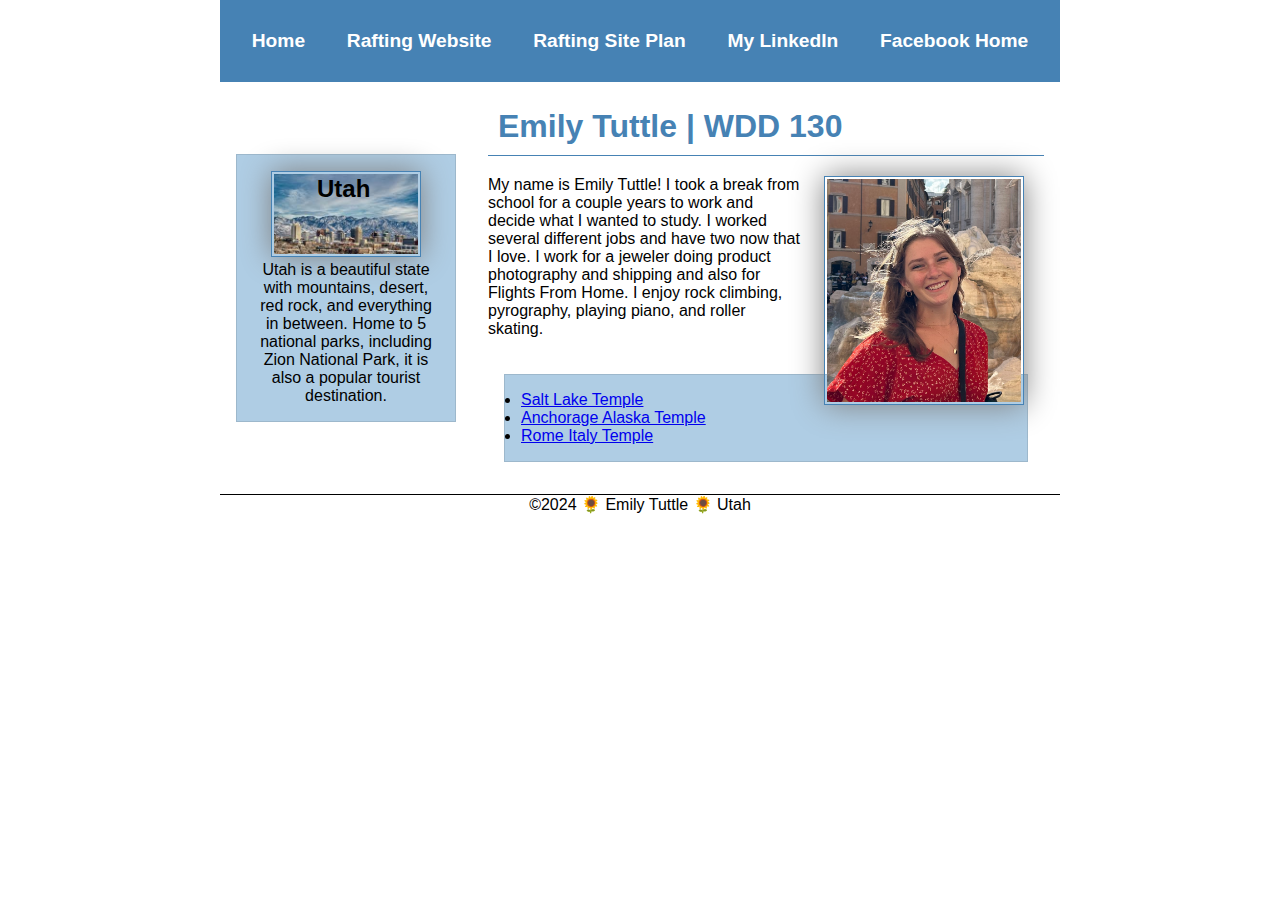
<file: index.html>
<!DOCTYPE html>
<html lang="en">
<head>
    <meta charset="UTF-8">
    <meta name="viewport" content="width=device-width, initial-scale=1.0">
    <title>Emily Tuttle | WDD 130</title>
    <meta name="description" content="Emily Tuttle, WDD 130, Profile Page">
    <meta name="author" content="Emily Tuttle">
    <link rel="stylesheet" href="styles/styles.css">
</head>
<body>
    <header>
        <nav>
            <a href="#">Home</a>
            <a href="wwr/">Rafting Website</a>
            <a href="wwr/site-plan-rafting.html">Rafting Site Plan</a>
            <a href="https://www.linkedin.com/in/emily-tuttle-7124a121a/" target="_blank">My LinkedIn</a>
            <a href="https://facebook.com" target="_blank">Facebook Home</a>
        </nav>
    </header>
    <div class="grid">
        <main>
            <h1>Emily Tuttle | WDD 130</h1>
            <img src="images/profile.jpeg" alt="Emily-Tuttle" width="200">
            <p>My name is Emily Tuttle! I took a break from school for a couple years to work and decide what I wanted to study. I worked several different jobs and have two now that I love. I work for a jeweler doing product photography and shipping and also for Flights From Home. I enjoy rock climbing, pyrography, playing piano, and roller skating.</p>
            <ul class="box">
                <li><a href="https://www.churchofjesuschrist.org/temples/details/salt-lake-temple?lang=eng" target="_blank">Salt Lake Temple</a></li>
                <li><a href="https://www.churchofjesuschrist.org/temples/details/anchorage-alaska-temple?lang=eng" target="_blank">Anchorage Alaska Temple</a></li>
                <li><a href="https://www.churchofjesuschrist.org/temples/details/rome-italy-temple?lang=eng" target="_blank">Rome Italy Temple</a></li>
                
            </ul>
        </main>
        <aside class="box">
            <h2>Utah</h2>
            <img src="images/utah.jpeg" alt="Utah" width="200">
            <p>Utah is a beautiful state with mountains, desert, red rock, and everything in between. Home to 5 national parks, including Zion National Park, it is also a popular tourist destination.</p>
        </aside>
    </div>
    <footer>
        <p>&copy;2024 🌻 Emily Tuttle 🌻 Utah</p>
    </footer>
</body>
<!-- Last modified: 29 Jan 2024 -->
</html>
</file>
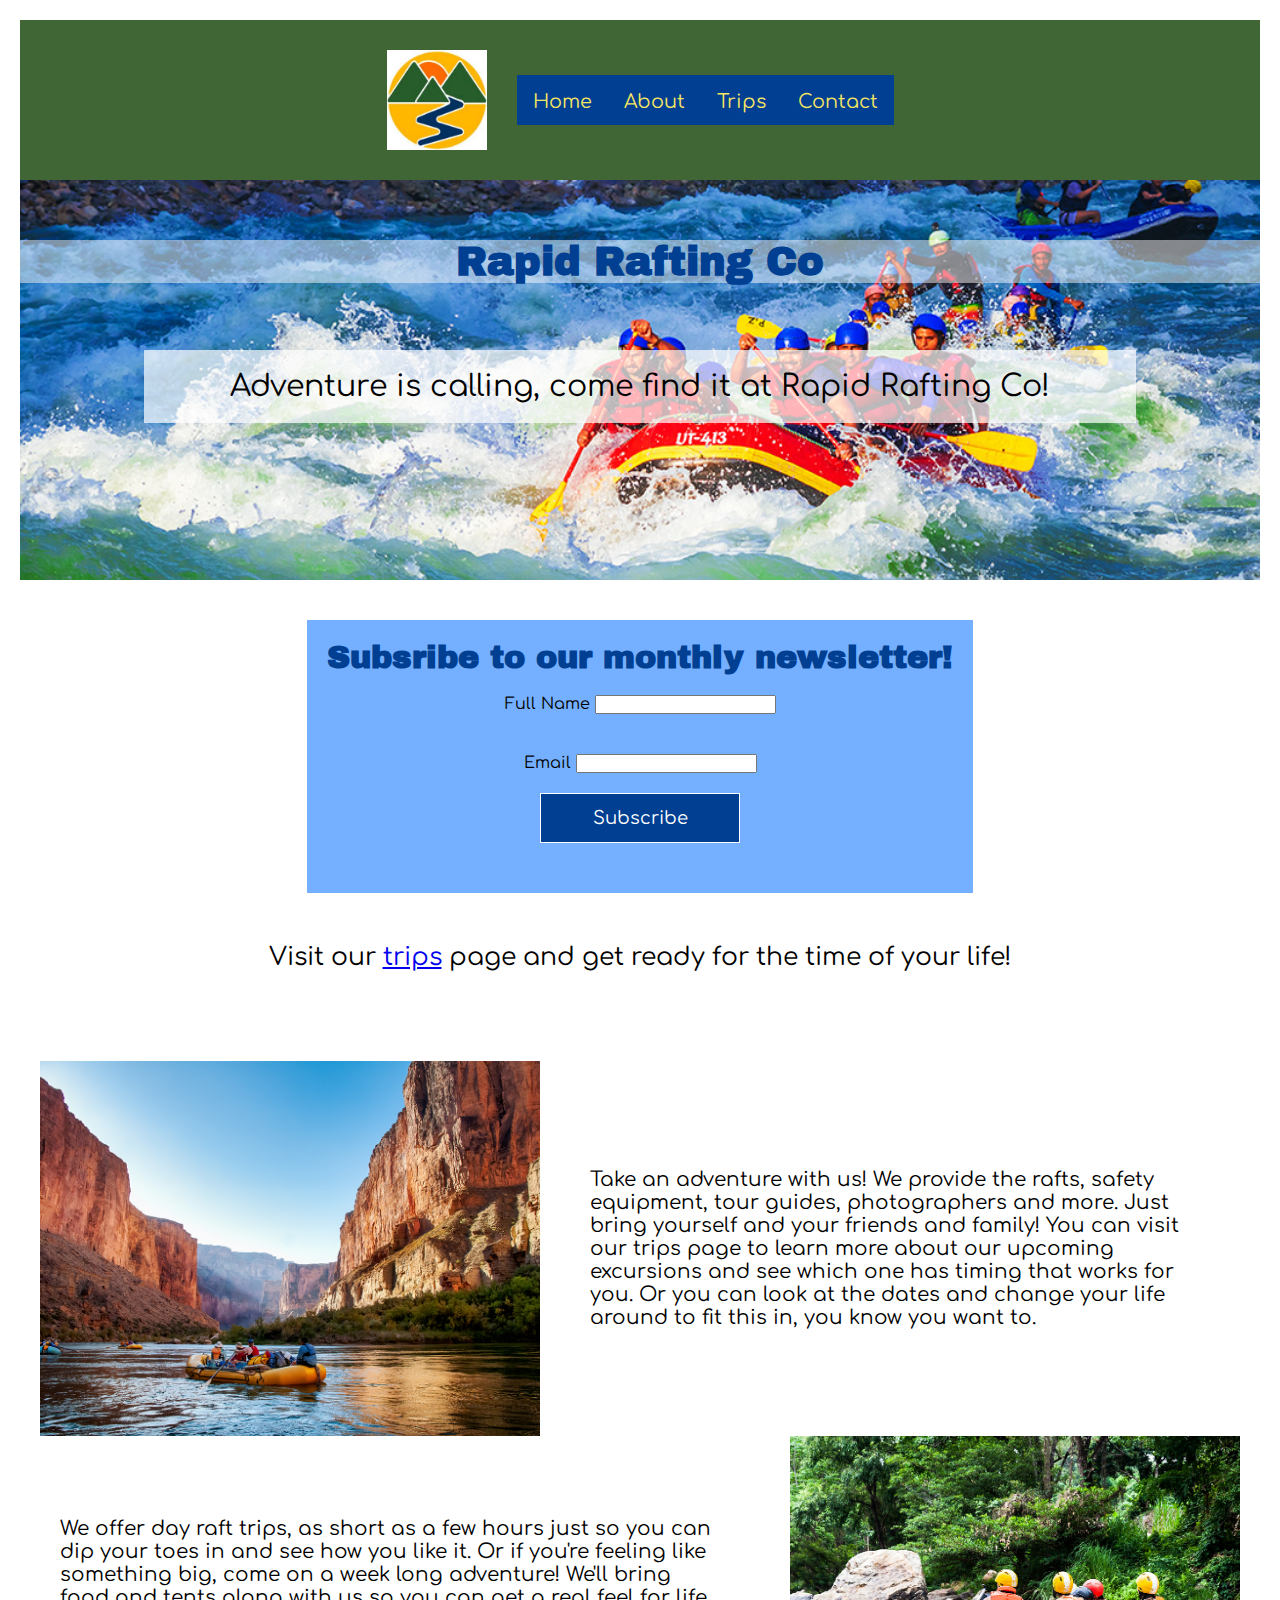
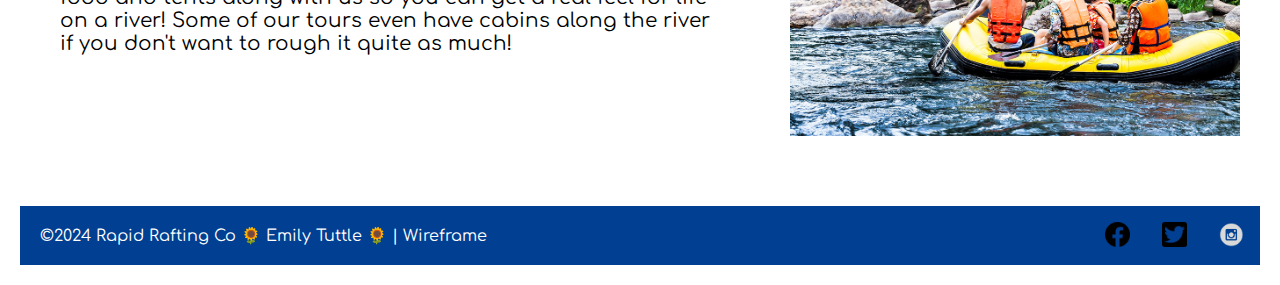
<file: wwr/index.html>
<!DOCTYPE html>
<html lang="en">
<head>
    <meta charset="utf-8">
    <meta name="viewport" content="width=device-width, initial-scale=1.0">
    <title>Rapid Rafting Co Home</title>
    <meta name="description" content="page for customers to get general information from the home page for Rapid Rafting Co">
    <meta name="author" content="Emily Tuttle">
    <link rel="stylesheet" href="styles/rafting.css">
</head>
<body>
    <header>
        <img src="images/logo.jpeg" alt="Rafting Site Logo" width="100">
        <nav>
            <a href="index.html">Home</a>
            <a href="about.html">About</a>
            <a href="trips.html">Trips</a>
            <a href="contact.html">Contact</a>
        </nav>
    </header>
    <main class="contact-page">
        <div class="hero">
            <img src="images/hero2.jpeg" alt="Rafting group" class="hero-img">
            <h1>Rapid Rafting Co</h1>
            <article class="index_hero">
                <p>Adventure is calling, come find it at Rapid Rafting Co!</p>
            </article>
        </div>

        <form class="newsletter">
            <h1>Subsribe to our monthly newsletter!</h1>
            <div class="form-item">
                <label for="fullname"> Full Name</label>
                <input type="text" id="fullname" name="fullname">
            </div>
            <div class="form-item">
                <label for="email"> Email</label>
                <input type="text" id="email" name="email">
            </div>
        
            <button type="submit">Subscribe</button>
        </form>
        <p class = call-to-action>Visit our <a href="trips.html">trips</a> page and get ready for the time of your life!</p>

        <div class="info-wrapper">
            <img src="images/home1.jpeg" alt="Rafting Trip" class="info info-1 infopic">
            <p class="info info-2"> Take an adventure with us! We provide the rafts, safety equipment, tour guides, photographers and more. Just bring yourself and your friends and family! You can visit our trips page to learn more about our upcoming excursions and see which one has timing that works for you. Or you can look at the dates and change your life around to fit this in, you know you want to.</p>
            <p class="info info-3">We offer day raft trips, as short as a few hours just so you can dip your toes in and see how you like it. Or if you're feeling like something big, come on a week long adventure! We'll bring food and tents along with us so you can get a real feel for life on a river! Some of our tours even have cabins along the river if you don't want to rough it quite as much!</p>
            <img src="images/home2.jpeg" alt="Rafting Trip" class="info info-4 infopic">
            
        </div>
    </main>
    <footer>
        <p>©2024 Rapid Rafting Co 🌻 Emily Tuttle 🌻 | <a href="images/wireframes/home_wireframe.png" target="_blank">Wireframe</a></p>
        <nav class="sociallinks">
            <a href="https://facebook.com">
                <img src="images/facebook.png" alt="Facebook" width="25">
            </a>
            <a href="https://twitter.com">
                <img src="images/twitter.png" alt="Twitter" width="25">
            </a>
            <a href="https://instagram.com">
                <img src="images/instagram.png" alt="Instagram" width="25">
            </a>
        </nav>
    </footer>
    
</body>
</html>
</file>
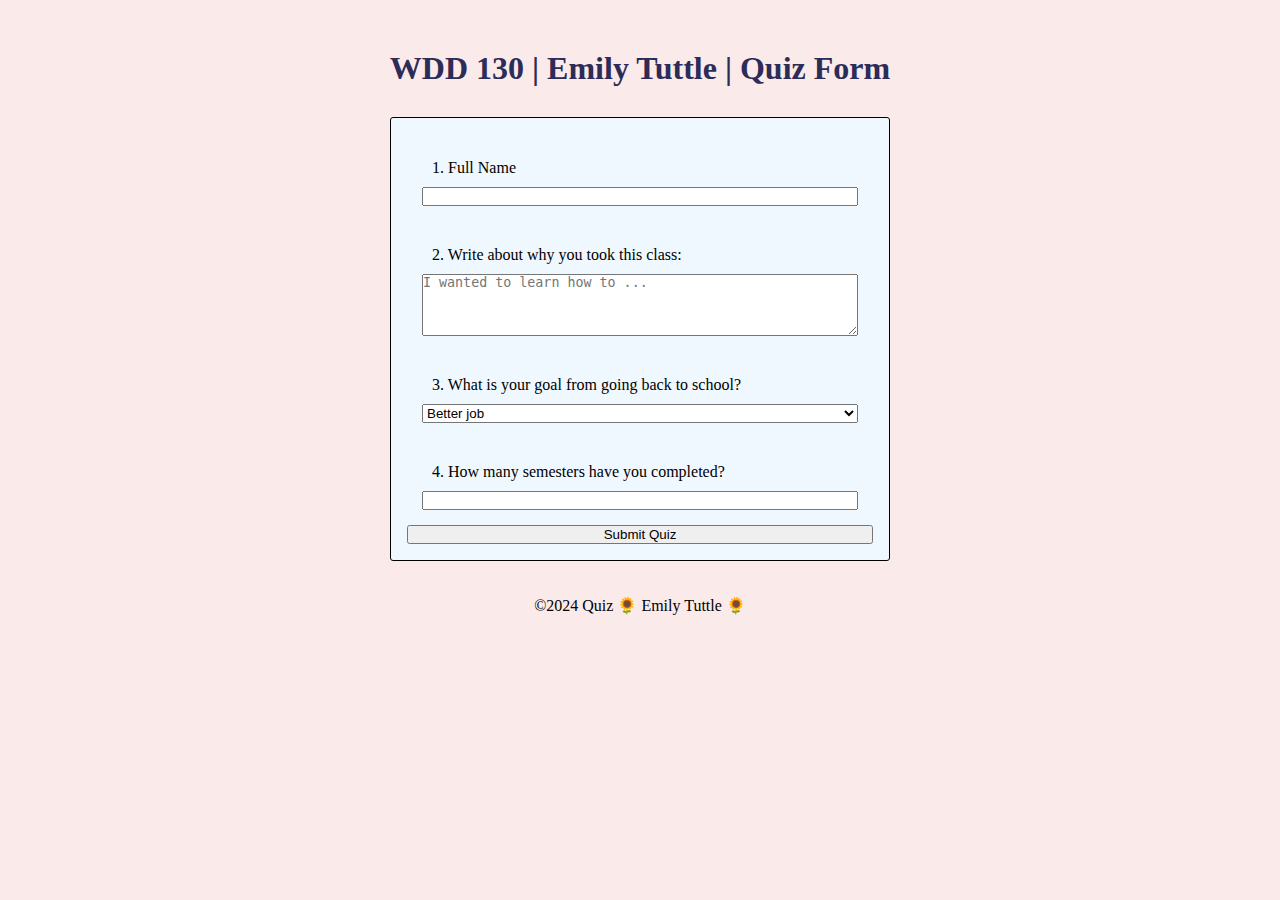
<file: quiz.html>
<!DOCTYPE html>
<html lang="en">
<head>
    <meta charset="UTF-8">
    <meta name="viewport" content="width=device-width, initial-scale=1.0">
    <title>WDD 130 | Emily Tuttle | Quiz Form</title>
    <meta name="description" content="Quiz page">
    <meta name="author" content="Emily Tuttle">
    <link rel="stylesheet" href="styles/quiz.css">
</head>
<body>
    <header>
        <h1>WDD 130 | Emily Tuttle | Quiz Form</h1>
    </header>
    
        <form>
            <div class="form-item">
                <label for="q1">1. Full Name</label>
                <input type="text" id="q1" name="q1">
            </div>
            <div class="form-item">
                <label for="q2">2. Write about why you took this class:</label>
                <textarea id="q2" name="q2" rows="4" placeholder="I wanted to learn how to ..."></textarea>
            </div>
            <div class="form-item">
                <label for="q3">3. What is your goal from going back to school?</label>
                <select id="q3" name="q3">
                    <option value="job">Better job</option>
                    <option value="finish">Finish what I started</option>
                    <option value="accomplish">Feel accomplished</option>
                    <option value="learn">Learn more</option>
                    <option value="other">Other</option>
                </select>
            </div>
            <div class="form-item">
                <label for="q4">4. How many semesters have you completed?</label>
                <input type="number" id="q4" name="q4">
            </div>
            <button type="submit">Submit Quiz</button>
        </form>

    
    <footer>
        <p>©2024 Quiz 🌻 Emily Tuttle 🌻 </p>
    </footer>
    
</body>
</html>
</file>
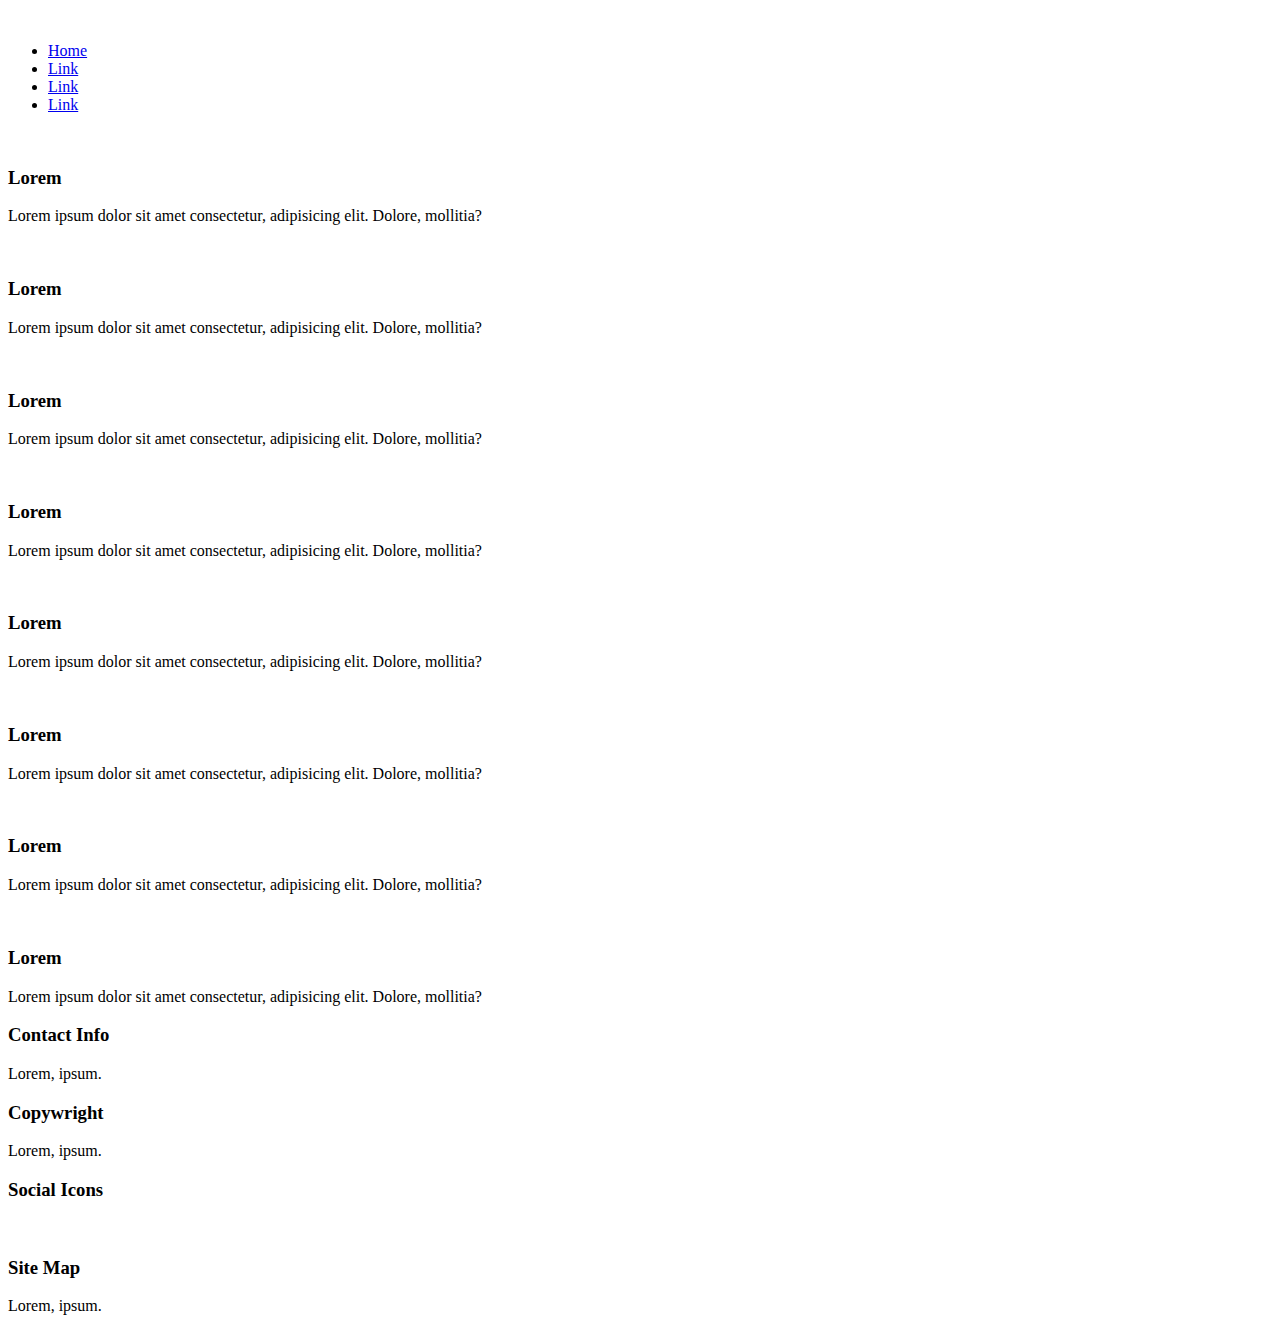
<file: week02/wireframe.html>
<!DOCTYPE html>
<html lang="en">
<head>
    <meta charset="UTF-8">
    <meta name="viewport" content="width=device-width, initial-scale=1.0">
    <title>Document</title>
</head>
<body>
    <header>
        <img>
        <nav>
            <ul>
                <li><a href="#">Home</a></li>
                <li><a href="#">Link</a></li>
                <li><a href="#">Link</a></li>
                <li><a href="#">Link</a></li>
            </ul>
        </nav>
    </header>
    <main>
        <section></section>
        <section>
            <div>
                <img>
                <h3>Lorem</h3>
                <p>Lorem ipsum dolor sit amet consectetur, adipisicing elit. Dolore, mollitia?</p>
            </div>
            <div>
                <img>
                <h3>Lorem</h3>
                <p>Lorem ipsum dolor sit amet consectetur, adipisicing elit. Dolore, mollitia?</p>
            </div>
            <div>
                <img>
                <h3>Lorem</h3>
                <p>Lorem ipsum dolor sit amet consectetur, adipisicing elit. Dolore, mollitia?</p>
            </div>
            <div>
                <img>
                <h3>Lorem</h3>
                <p>Lorem ipsum dolor sit amet consectetur, adipisicing elit. Dolore, mollitia?</p>
            </div>
            <div>
                <img>
                <h3>Lorem</h3>
                <p>Lorem ipsum dolor sit amet consectetur, adipisicing elit. Dolore, mollitia?</p>
            </div>
            <div>
                <img>
                <h3>Lorem</h3>
                <p>Lorem ipsum dolor sit amet consectetur, adipisicing elit. Dolore, mollitia?</p>
            </div>
            <div>
                <img>
                <h3>Lorem</h3>
                <p>Lorem ipsum dolor sit amet consectetur, adipisicing elit. Dolore, mollitia?</p>
            </div>
            <div>
                <img>
                <h3>Lorem</h3>
                <p>Lorem ipsum dolor sit amet consectetur, adipisicing elit. Dolore, mollitia?</p>
            </div>
        </section>
    </main>
    <footer>
        <div>
            <h3>Contact Info</h3>
            <p>Lorem, ipsum.</p>
        </div>
        <div>
            <h3>Copywright</h3>
            <p>Lorem, ipsum.</p>
        </div>
        <div>
            <h3>Social Icons</h3>
            <img>
            <img>
            <img>
        </div>
        <div>
            <h3>Site Map</h3>
            <p>Lorem, ipsum.</p>
        </div>
    </footer>
    
</body>
</html>
</file>
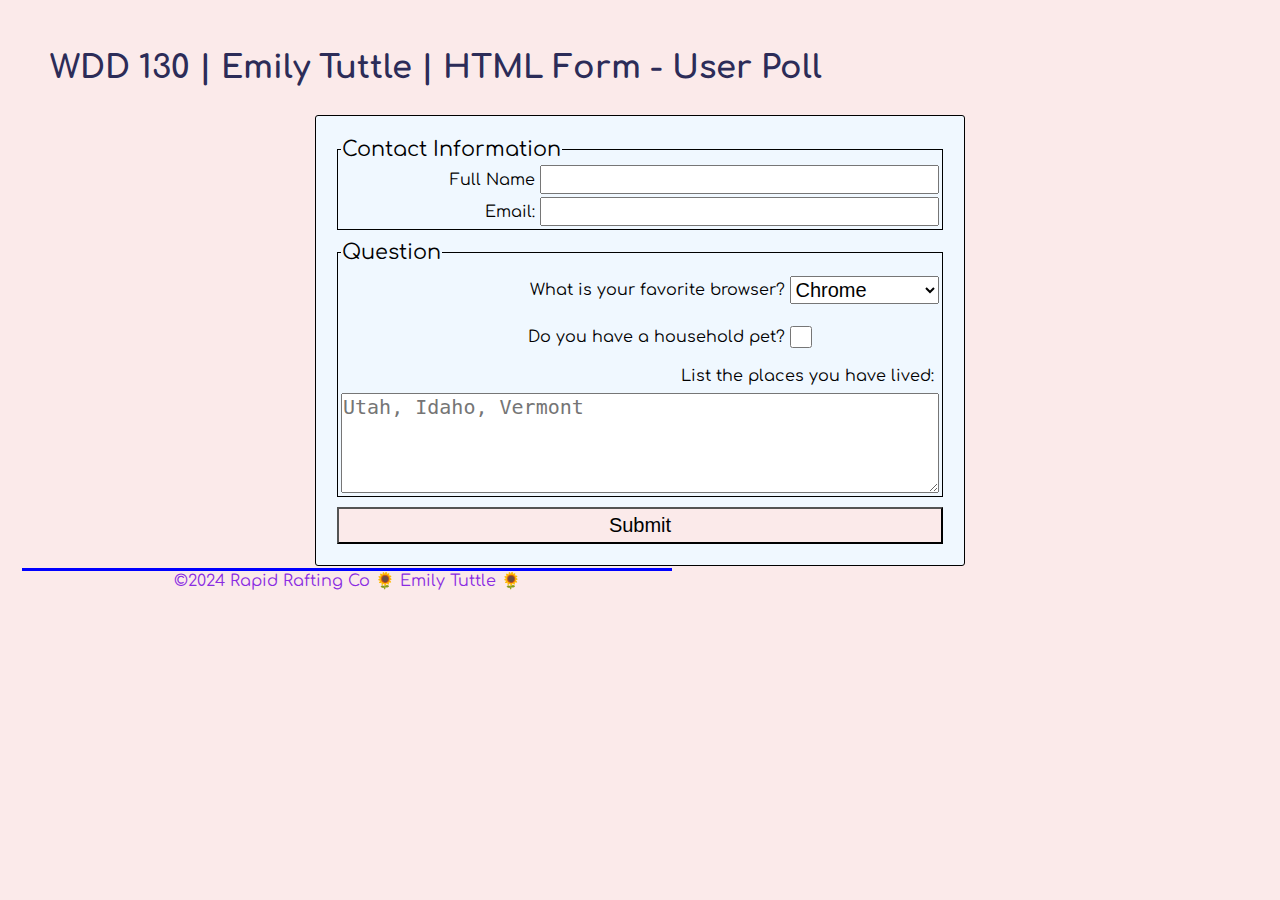
<file: week05/poll-form.html>
<!DOCTYPE html>
<html lang="en">
<head>
    <meta charset="UTF-8">
    <meta name="viewport" content="width=device-width, initial-scale=1.0">
    <title>WDD 130 | Emily Tuttle | HTML Form - User Poll</title>
    <meta name="description" content="The poll page">
    <meta name="author" content="Emily Tuttle">
    <link rel="stylesheet" href="styles/poll-form.css">
</head>
<body>
    <header>
        <h1>WDD 130 | Emily Tuttle | HTML Form - User Poll</h1>
    </header>
    <main>
        <form>
            <fieldset>
                <legend>Contact Information</legend>
                <div class="form-item column2">
                    <label for="fullname">Full Name</label>
                    <input type="text" id="fullname" name="fullname">
                </div>
                <div class="form-item column2">
                    <label for="email">Email:</label>
                    <input type="email" id="useremail" name="useremail">
                </div>
                
                
            </fieldset>
            <fieldset>
                <legend>Question</legend>
                <div class="form-item column1">
                    <label for="browser">What is your favorite browser?</label>
                    <select id="browser" name="browser">
                        <option value="chrome">Chrome</option>
                        <option value="firefox">Firefox</option>
                        <option value="safari">Safari</option>
                        <option value="edge">Edge</option>
                        <option value="brave">Brave</option>
                        <option value="other">Other</option>
                    </select>
                </div>
                <div class="form-item column1">
                    <label for="pet">Do you have a household pet?</label>
                    <input type="checkbox" id="pet" name="pet">
                </div>
                
                
                <label for="feedback">List the places you have lived:</label>
                <textarea id="feedback" name="feedback" rows="4" placeholder="Utah, Idaho, Vermont"></textarea>

                
            </fieldset>
            <button type="submit">Submit</button>
        </form>
    </main>
    <footer>
        <p>©2024 Rapid Rafting Co 🌻 Emily Tuttle 🌻 </p>
    </footer>
    
</body>
</html>
</file>
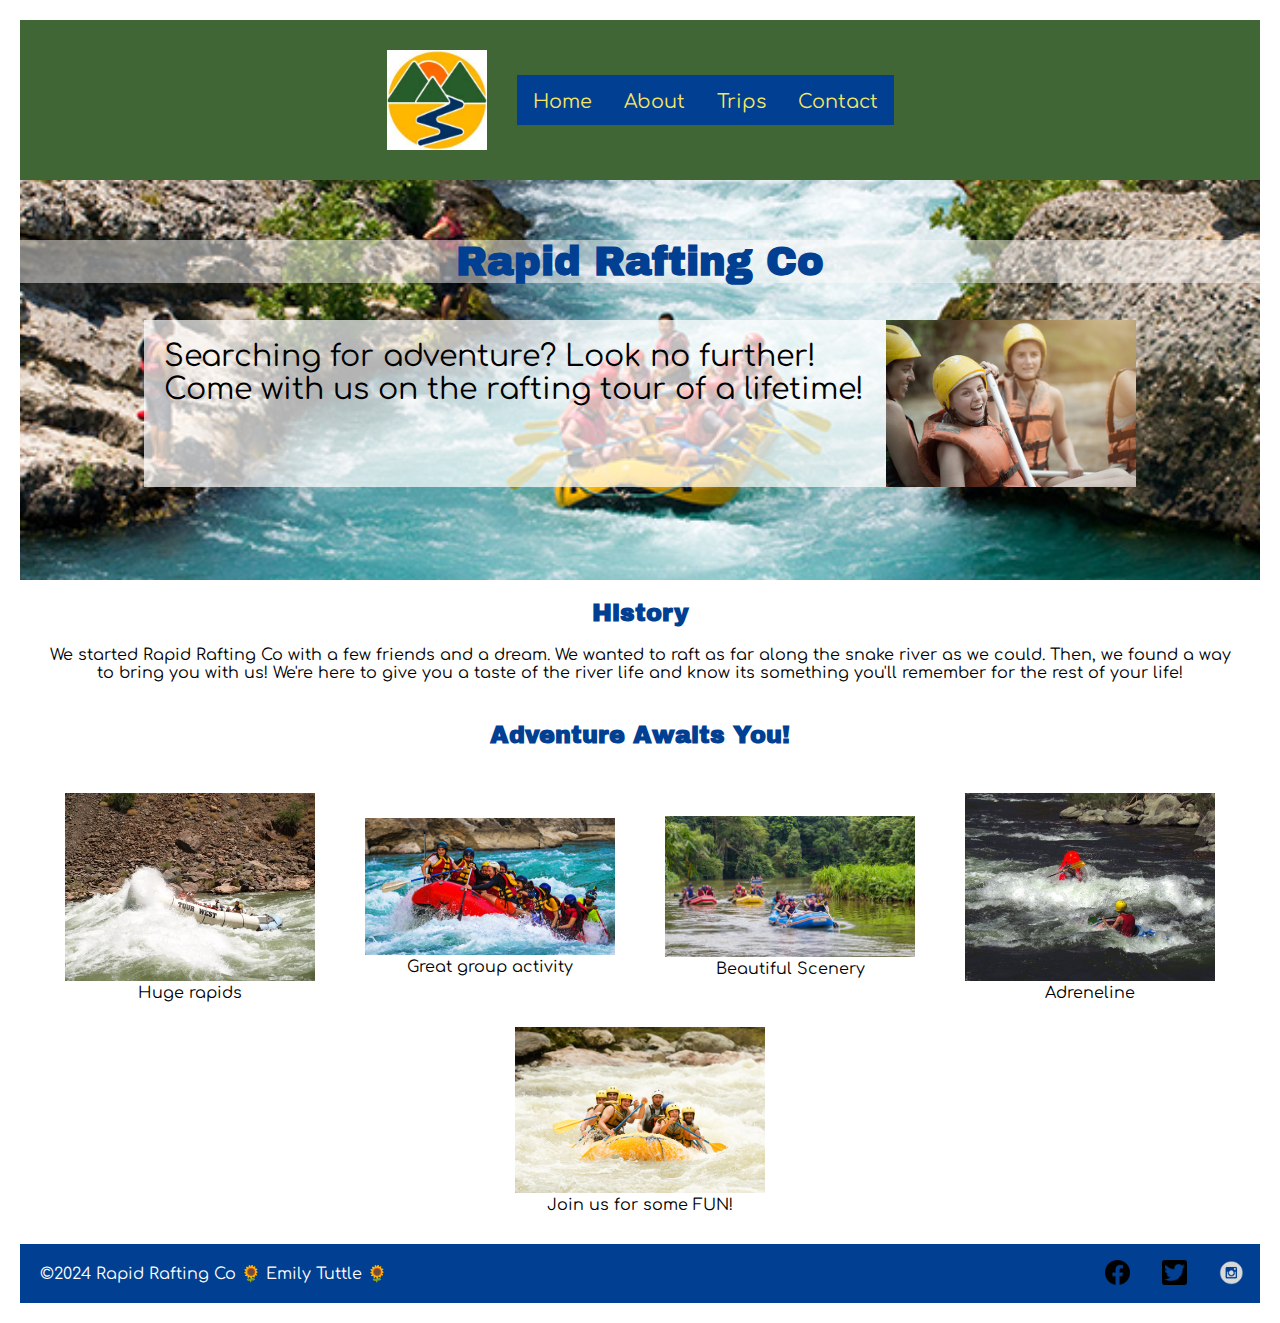
<file: wwr/about.html>
<!DOCTYPE html>
<html lang="en">
<head>
    <meta charset="utf-8">
    <meta name="viewport" content="width=device-width, initial-scale=1.0">
    <title>Rapid Rafting Co About Us</title>
    <meta name="description" content="The about page for Rapid Rafting Co for guests to get to know our mission">
    <meta name="author" content="Emily Tuttle">
    <link rel="stylesheet" href="styles/rafting.css">
</head>
<body>
    <header>
        <img src="images/logo.jpeg" alt="Rafting Site Logo" width="100">
        <nav>
            <a href="index.html">Home</a>
            <a href="about.html">About</a>
            <a href="trips.html">Trips</a>
            <a href="contact.html">Contact</a>
        </nav>
    </header>
    <main>
        <div class="hero">
            <img src="images/raft-group.jpg" alt="Rafting group" class="hero-img">
            <h1>Rapid Rafting Co</h1>
            <article>
                <img src="images/happy-rafter.png" alt="Happy Rafter" width="250">
                <p>Searching for adventure? Look no further! Come with us on the rafting tour of a lifetime!</p>
            </article>
        </div>
        <section class="history">
            <h2>History</h2>
            <p class="history-text">We started Rapid Rafting Co with a few friends and a dream. We wanted to raft as far along the snake river as we could. Then, we found a way to bring you with us! We're here to give you a taste of the river life and know its something you'll remember for the rest of your life!</p>
        </section>
        <section class="adventure-box">
            <h2>Adventure Awaits You!</h2>
            <div class="adventure-pics">
                <figure class="advent-figure"><img src="images/rafting1.jpeg" alt="Rafting" class="advent-pic"><figcaption>Huge rapids</figcaption></figure>
                <figure class="advent-figure"><img src="images/rafting2.jpeg" alt="Rafting" class="advent-pic">Great group activity</figure>
                <figure class="advent-figure"><img src="images/rafting3.jpeg" alt="Rafting" class="advent-pic">Beautiful Scenery</figure>
                <figure class="advent-figure"><img src="images/rafting4.jpeg" alt="Rafting" class="advent-pic">Adreneline</figure>
                <figure class="advent-figure"><img src="images/rafting5.jpeg" alt="Rafting" class="advent-pic">Join us for some FUN!</figure>
            
            </div>
            
        </section>
    </main>
    <footer>
        <p>©2024 Rapid Rafting Co 🌻 Emily Tuttle 🌻 </p>
        <nav class="sociallinks">
            <a href="https://facebook.com">
                <img src="images/facebook.png" alt="Facebook" width="25">
            </a>
            <a href="https://twitter.com">
                <img src="images/twitter.png" alt="Twitter" width="25">
            </a>
            <a href="https://instagram.com">
                <img src="images/instagram.png" alt="Instagram" width="25">
            </a>
        </nav>
    </footer>
    
</body>
</html>
</file>
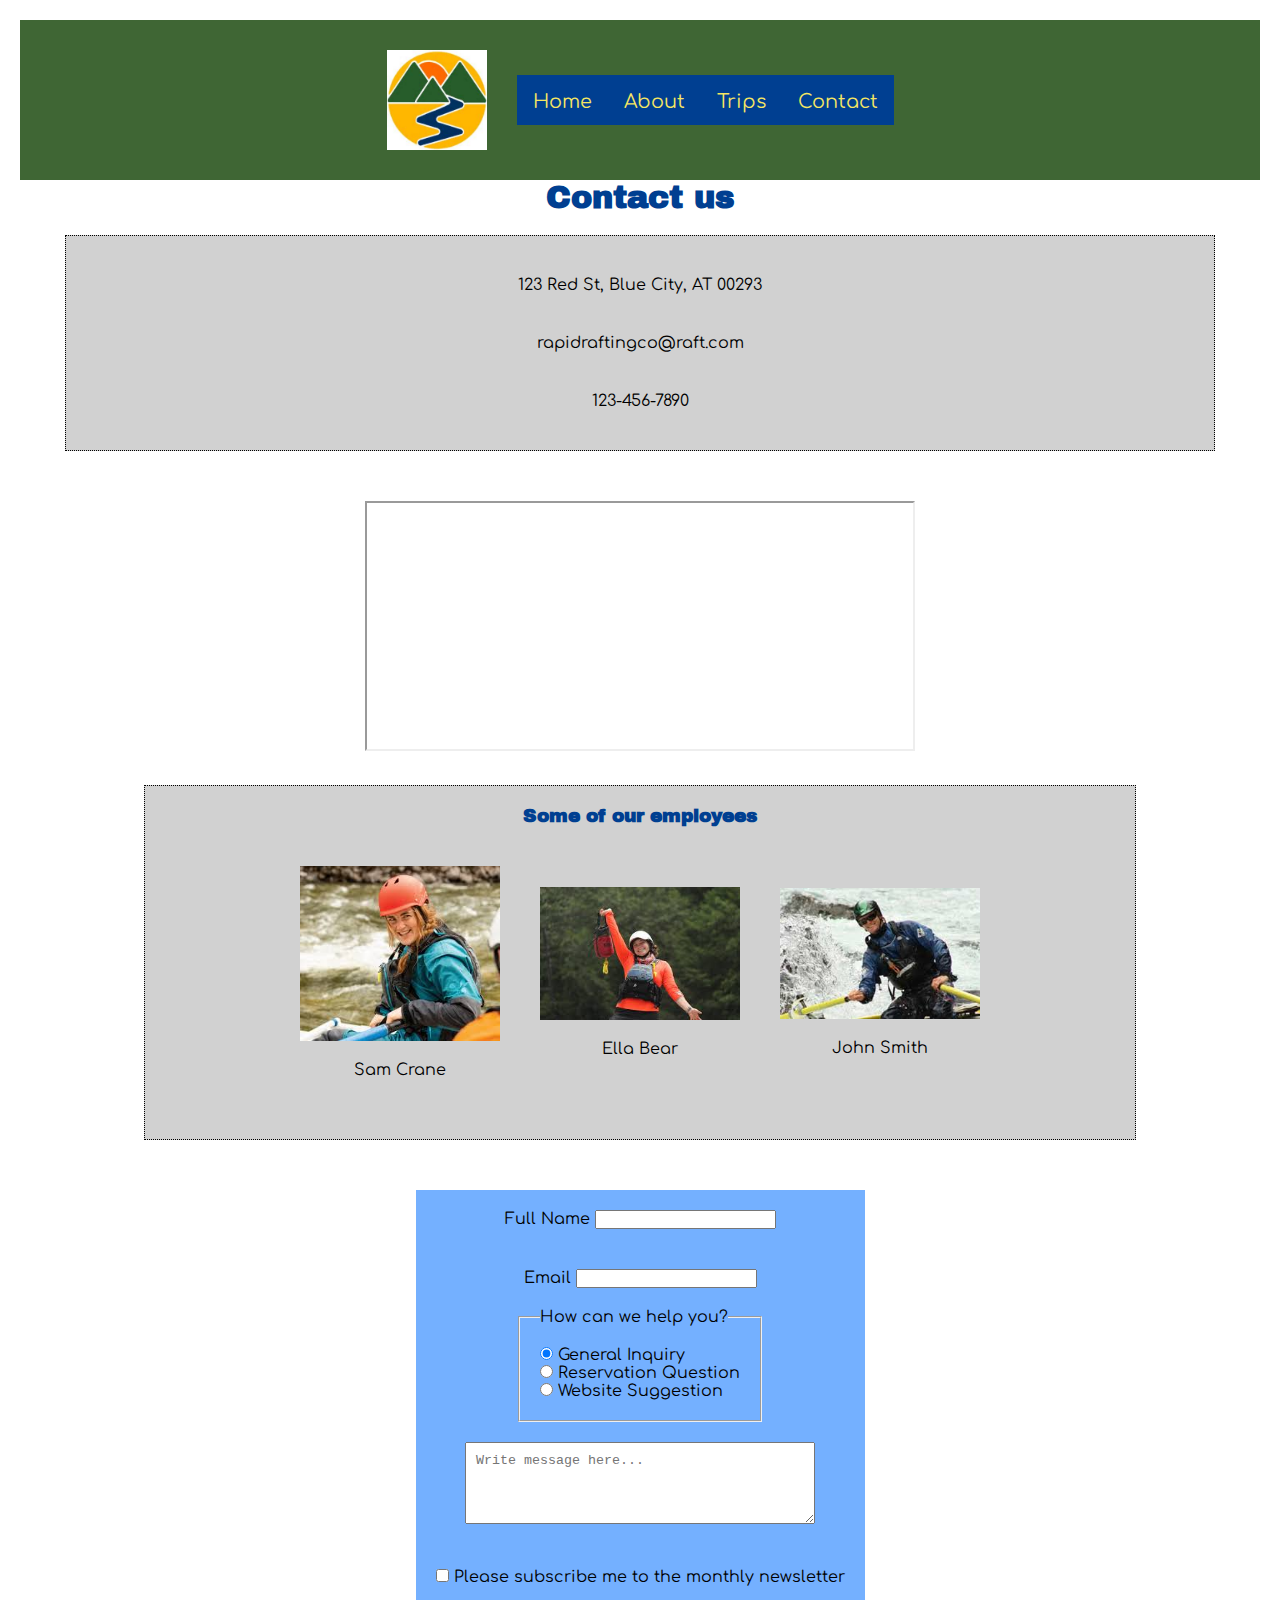
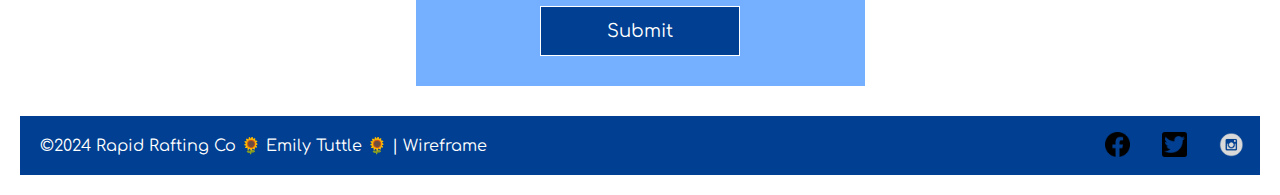
<file: wwr/contact.html>
<!DOCTYPE html>
<html lang="en">
<head>
    <meta charset="utf-8">
    <meta name="viewport" content="width=device-width, initial-scale=1.0">
    <title>Rapid Rafting Co Contact Us</title>
    <meta name="description" content="page for customers to get and use contact information for Rapid Rafting Co">
    <meta name="author" content="Emily Tuttle">
    <link rel="stylesheet" href="styles/rafting.css">
</head>
<body>
    <header>
        <img src="images/logo.jpeg" alt="Rafting Site Logo" width="100">
        <nav>
            <a href="index.html">Home</a>
            <a href="about.html">About</a>
            <a href="trips.html">Trips</a>
            <a href="contact.html">Contact</a>
        </nav>
    </header>
    <main class="contact-page">
        <h1>Contact us</h1>
        <div class="contact-box">
            <p>123 Red St, Blue City, AT 00293</p>
            <p>rapidraftingco@raft.com</p>
            <p>123-456-7890</p>
        </div>
        <div>
            <iframe src="https://www.google.com/maps/embed?pb=!1m14!1m12!1m3!1d27083.294753128703!2d-112.8623267807972!3d46.35044026022018!2m3!1f0!2f0!3f0!3m2!1i1024!2i768!4f13.1!5e0!3m2!1sen!2sus!4v1707456957699!5m2!1sen!2sus" width="550" height="250" allowfullscreen="" loading="lazy" referrerpolicy="no-referrer-when-downgrade"></iframe>
        </div>
        <div class="employees">
            <div><h3>Some of our employees</h3></div>
            <div class="emp-contain">
                <div class="employee-pic">
                    <img src="images/employee1.jpeg" alt="employee" class="emp-pic">
                    <p>Sam Crane</p>
                </div>
                <div class="employee-pic">
                    <img src="images/employee2.jpeg" alt="employee" class="emp-pic">
                    <p>Ella Bear</p>
                </div>
                <div class="employee-pic">
                    <img src="images/employee3.jpeg" alt="employee" class="emp-pic">
                    <p>John Smith</p>
                </div>
            </div>
            
        </div>

        <form>
            <div class="form-item">
                <label for="fullname"> Full Name</label>
                <input type="text" id="fullname" name="fullname">
            </div>
            <div class="form-item">
                <label for="email"> Email</label>
                <input type="text" id="email" name="email">
            </div>
            <fieldset class="form-item">
                <legend>How can we help you?</legend>
                <div>
                    <input type="radio" id="general" name="purpose" value="general" checked />
                    <label for="general">General Inquiry</label>
                  </div>
                
                  <div>
                    <input type="radio" id="reservation" name="purpose" value="reservation" />
                    <label for="reservation">Reservation Question</label>
                  </div>
                
                  <div>
                    <input type="radio" id="suggestion" name="purpose" value="suggestion" />
                    <label for="suggestion">Website Suggestion</label>
                  </div>
            </fieldset>
            <div class="form-item">
                <label for="message"></label>
                <textarea id="message" name="message" rows="4" placeholder="Write message here..."></textarea>
            </div>
            
            <div class="form-item">
                <input type="checkbox" id="newsletter" name="newsletter" value="newsletter">
                <label for="newsletter">Please subscribe me to the monthly newsletter</label>
                
            </div>
        
            <button type="submit">Submit</button>
        </form>
       
    </main>
    <footer>
        <p>©2024 Rapid Rafting Co 🌻 Emily Tuttle 🌻 | <a href="images/wireframes/contact_wireframe.png"  target="_blank">Wireframe</a></p>
        <nav class="sociallinks">
            <a href="https://facebook.com">
                <img src="images/facebook.png" alt="Facebook" width="25">
            </a>
            <a href="https://twitter.com">
                <img src="images/twitter.png" alt="Twitter" width="25">
            </a>
            <a href="https://instagram.com">
                <img src="images/instagram.png" alt="Instagram" width="25">
            </a>
        </nav>
    </footer>
    
</body>
</html>
</file>
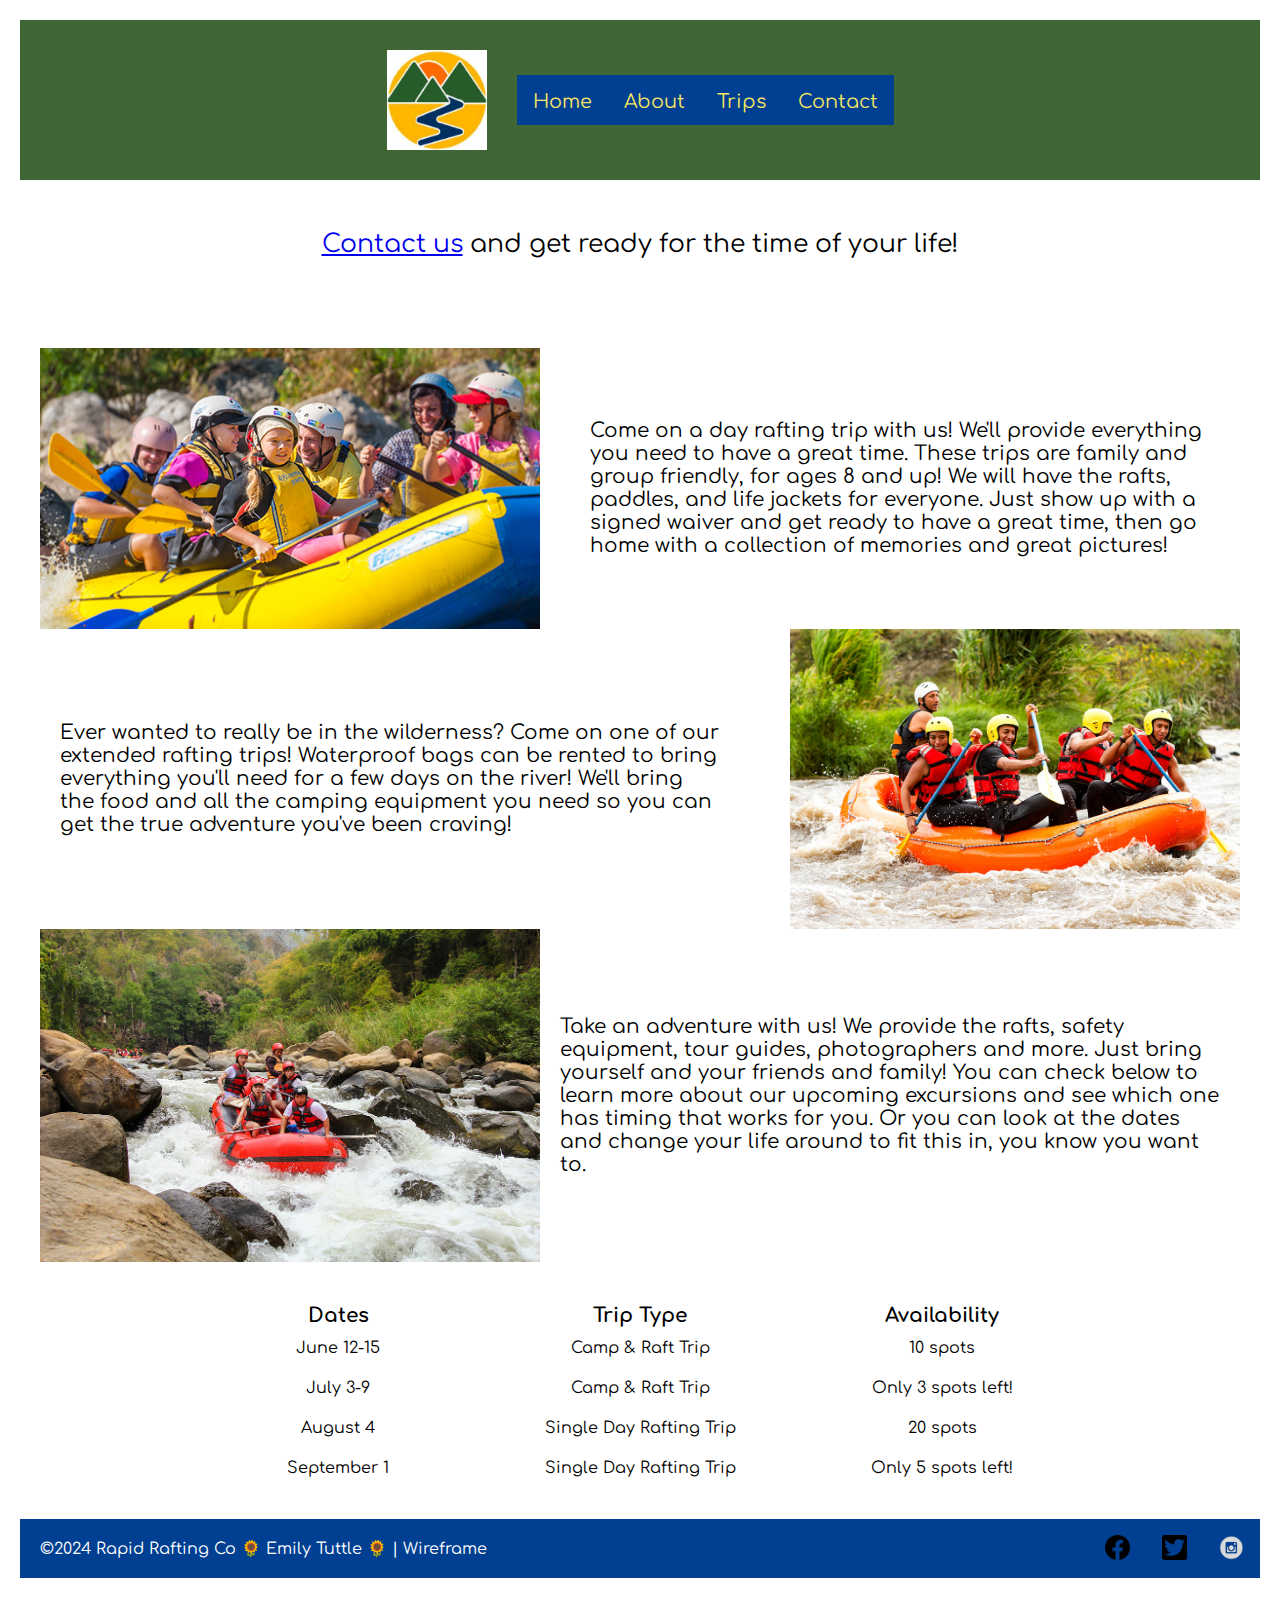
<file: wwr/trips.html>
<!DOCTYPE html>
<html lang="en">
<head>
    <meta charset="utf-8">
    <meta name="viewport" content="width=device-width, initial-scale=1.0">
    <title>Rapid Rafting Co Trips</title>
    <meta name="description" content="page for customers to get trip information for Rapid Rafting Co">
    <meta name="author" content="Emily Tuttle">
    <link rel="stylesheet" href="styles/rafting.css">
</head>
<body>
    <header>
        <img src="images/logo.jpeg" alt="Rafting Site Logo" width="100">
        <nav>
            <a href="index.html">Home</a>
            <a href="about.html">About</a>
            <a href="trips.html">Trips</a>
            <a href="contact.html">Contact</a>
        </nav>
    </header>
    <main class="contact-page">
        <p class = call-to-action> <a href="contact.html">Contact us</a> and get ready for the time of your life!</p>
        <div class="info-wrapper">
            <img src="images/trip3.jpeg" alt="Rafting Trip" class="info info-1 infopic">
            <p class="info info-2"> Come on a day rafting trip with us! We'll provide everything you need to have a great time. These trips are family and group friendly, for ages 8 and up! We will have the rafts, paddles, and life jackets for everyone. Just show up with a signed waiver and get ready to have a great time, then go home with a collection of memories and great pictures!</p>
            <p class="info info-3">Ever wanted to really be in the wilderness? Come on one of our extended rafting trips! Waterproof bags can be rented to bring everything you'll need for a few days on the river! We'll bring the food and all the camping equipment you need so you can get the true adventure you've been craving!</p>
            <img src="images/trip2.jpeg" alt="Rafting Trip" class="info info-4 infopic">
            <img src="images/trip1.jpeg" alt="Rafting Trip" class="info info-5 infopic">
            <p class="info info-6"> Take an adventure with us! We provide the rafts, safety equipment, tour guides, photographers and more. Just bring yourself and your friends and family! You can check below to learn more about our upcoming excursions and see which one has timing that works for you. Or you can look at the dates and change your life around to fit this in, you know you want to.</p>
        </div>
        <table>
            <tr>
              <th>Dates</th>
              <th>Trip Type</th>
              <th>Availability</th>
            </tr>
            <tr>
              <td>June 12-15</td>
              <td>Camp & Raft Trip</td>
              <td>10 spots</td>
            </tr>
            <tr>
            <td>July 3-9</td>
              <td>Camp & Raft Trip</td>
              <td>Only 3 spots left!</td>
            </tr>
            <tr>
                <td>August 4</td>
                <td>Single Day Rafting Trip</td>
                <td>20 spots</td>
              </tr>
            <tr>
            <td>September 1</td>
            <td>Single Day Rafting Trip</td>
            <td>Only 5 spots left!</td>
            </tr>
          </table>
       
    </main>
    <footer>
        <p>©2024 Rapid Rafting Co 🌻 Emily Tuttle 🌻 | <a href="images/wireframes/trips_wireframe.png" target="_blank">Wireframe</a></p>
        <nav class="sociallinks">
            <a href="https://facebook.com">
                <img src="images/facebook.png" alt="Facebook" width="25">
            </a>
            <a href="https://twitter.com">
                <img src="images/twitter.png" alt="Twitter" width="25">
            </a>
            <a href="https://instagram.com">
                <img src="images/instagram.png" alt="Instagram" width="25">
            </a>
        </nav>
    </footer>
    
</body>
</html>
</file>
<file: styles/styles.css>
* {
    margin: 0;
    padding: 0;
    box-sizing: border-box;
    font-family: sans-serif;
}

nav {
    background-color: steelblue;
    padding: 10px;
    display: flex;
    justify-content: space-evenly;
    align-items: center;
}

nav a {
    color: white;
    display: block;
    padding: 20px;
    text-decoration: none;
    font-size: 1.2rem;
    font-weight: 700;
}

h1 {
    color: steelblue;
    border-bottom: 1px solid steelblue;
    padding: 10px;

}


img {
    width: 150px;
    height: auto;
    border: 1px solid steelblue;
    padding: 2px;
    box-shadow: 0 0 30px gray
}

p {
    padding: 0;
}


main img {
    width: 200px;
    height: auto;
    float: right;
    margin: 20px;
}

footer {
    margin-top: 20px;
    border-top: 1px solid black;
    text-align: center;
}

aside h2 {
    position: absolute;
    left: 80px;
    top: 20px;

}

header, .grid, footer {
    max-width: 840px;
    margin: 0 auto;
}

/* Class Selectors */

.box {
    margin: 1rem;
    border: 1px solid rgba(0,0,0,.1);
    padding: 1rem;
    background-color: rgb(175, 205, 228);
    color: #000;
}

.grid {
    display: grid;
    align-items: center;;
}

main {
    grid-column: 2/3;
    margin: 1rem;
}

aside {
    width: 220px;
    position: relative;
    grid-column: 1/2;
    grid-row: 1/2;
    border: 1px solid steelblue;
    padding: 20px;
    background-color: #eee;
    color: #333;
    text-align: center;
    position: relative
}

main p {
    padding: 20px 0 20px 0
}
</file>
<file: wwr/styles/rafting.css>
@import url('https://fonts.googleapis.com/css2?family=Archivo+Black&family=Comfortaa&display=swap');

:root {
    --primary-color: #003F91;
    --secondary-color: #FB5012;
    --accent1-color: #F5E663;
    --accent2-color: #3F6634;

    --heading-font: 'Archivo Black', serif;
    --paragraph-font: Comfortaa, serif;

    --nav-background-color: #003F91;
    --nav-link-color: #FB5012;
    --nav-hover-link-color: #F5E663;
    --nav-hover-background-color: black;
}

* {
    margin: 0;
    padding: 0;
    box-sizing: border-box;
}



body {
    font-family: var(--paragraph-font);
    padding: 20px;
}

h1, h2, h3, h4, h5, h6 {
    font-family: var(--heading-font);
    color: var(--primary-color)
}

header {
    padding: 30px;
    background-color: var(--accent2-color);
    display: flex;
    justify-content: center;
    align-items: center;

}

header nav {
    margin-left: 30px;
}

p {
    padding: 20px;
}

nav {
    background-color: var(--nav-background-color);
    font-size: 1.2rem;
    display: flex;
    height: 50px
}

nav a {
    display: block;
    color: var(--nav-link-color);
    text-decoration: none;
    padding: 1rem;
}

nav a:link, nav a:visited {
    color: var(--nav-hover-link-color)
}


footer a:visited, footer a {
    color: white;
    text-decoration: none;
}
nav a:hover {
    color: var(--nav-hover-link-color);
    background-color: var(--nav-hover-background-color)
}

.hero {
    position: relative;
    width: 100%;
}

.hero-img {
    display: block;
    width: 100%;
    height: 400px;
    object-fit: cover;
}

.hero h1 {
    position: absolute;
    top: 15%;
    width: 100%;
    text-align: center;
    background-color: rgba(251, 250, 250, 0.5);
    font-size: 40px
}

.hero article {
    position: absolute;
    background-color: rgba(255, 255, 255, 0.706);
    top: 35%;
    width: 80%;
    left: 10%;
    font-size: 30px
}

article img {
    float: right;
}

.history {
    display: flex;
    flex-direction: column;
    align-items: center;
    justify-content: center;
    margin-top: 20px;
}

.history-text {
    text-align: center;
}

.adventure-box {
    display: flex;
    flex-direction: column;
    align-items: center;
    justify-content: center;
    margin-top: 20px;
}
.adventure-pics {
    display: flex;
    flex-wrap: wrap;
    align-items: center;
    justify-content: center;
    margin-top: 20px;
}

.advent-pic {
    padding: 25px 25px 3px 25px;
    width: 300px;
}

.advent-figure {
    display: flex;
    flex-direction: column;
    align-items: center;
}

footer {
    display: flex;
    color: white;
    background-color: #003F91;
    justify-content: space-between;
    width: 100%;
    margin-top: 30px;
}

.contact-page {
    display: flex;
    flex-direction: column;
    align-items: center;
    justify-content: center;
}

.contact-box {
    display: flex;
    flex-direction: column;
    align-items: center;
    justify-content: center;
    background-color: rgb(209, 209, 209);
    border: 1px dotted black;
    margin: 20px;
    padding: 20px;
    width: 1150px;
}

iframe {
    margin: 30px;
}

.employees {
    display: flex;
    flex-direction: column;
    align-items: center;
    justify-content: center;
    background-color: rgb(209, 209, 209);
    border: 1px dotted black;
    width: 80%;
    padding-top: 20px;
    margin-bottom: 50px;
}

.employee-pic {
    margin: 20px;
    display: flex;
    flex-direction: column;
    align-items: center;
    justify-content: center;
}

.emp-contain {
    margin: 20px;
    display: flex;
    align-items: center;
    justify-content: center;
}

.emp-pic {
    width: 200px;
}

form {
    display: flex;
    flex-direction: column;
    align-items: center;
    justify-content: center;
    background-color: #74b0ff;
}

.form-item {
    padding: 20px;
}

button {
    width: 200px;
    height: 50px;
    font-family: Comfortaa;
    font-size: 18px;
    color: white;
    background-color: #003F91;
    margin-bottom: 30px;
    border: 1px solid white

}

textarea {
    width: 350px;
    padding: 10px;
}

.index_hero {
    margin-top: 30px;
    width: 100%;
    text-align: center;
    background-color: rgb(255, 252, 252);
}

.newsletter {
    margin-top: 40px;
    padding: 20px;

}

.call-to-action {
    font-size: 25px;
    padding: 50px;
}
.call-to-action a:visited {
    color: black;
}

.info-wrapper {
    padding: 40px;
    width: 100vw;
    display: grid;
    grid-template-columns: repeat(3, 1fr);
    font-size: 20px;
    align-items: center;
}

.infopic {
    width: 500px;
}

.info-1 {
 display: grid;
 grid-column-start: 1;
 grid-column-end: 2;
 grid-row-start: 1;
 grid-row-end: 2;
}
.info-2 {
    display: grid;
    grid-column-start: 2;
    grid-column-end: 4;
    grid-row-start: 1;
    grid-row-end: 2;
    padding-left: 50px;
}

.info-3 {
    display: grid;
    grid-column-start: 1;
    grid-column-end: 3;
    grid-row-start: 2;
    grid-row-end: 3;
   }

.info-4 {
    display: grid;
    grid-column-start: 3;
    grid-column-end: 4;
    grid-row-start: 2;
    grid-row-end: 3;
    padding-left: 50px;
}
.info-5 {
    display: grid;
    grid-column-start: 1;
    grid-column-end: 2;
    grid-row-start: 3;
    grid-row-end: 4;
   }

.info-6 {
    display: grid;
    grid-column-start: 2;
    grid-column-end: 4;
    grid-row-start: 3;
    grid-row-end: 4;
   }

table {
    align-items: center;
    justify-content: center;

}

th {
    width: 300px;
    font-size: 20px
}

tr td{
    padding: 10px;
    text-align: center;
}
</file>
<file: styles/quiz.css>
@import url('chrome-extension://liecbddmkiiihnedobmlmillhodjkdmb/fonts/CircularXXWeb-Book.woff2');

:root {
    --primary-color: #003F91;
    --secondary-color: #FB5012;
    --accent1-color: #F5E663;
    --accent2-color: #3F6634;

    --heading-font: 'Archivo Black', serif;
    --paragraph-font: Comfortaa, serif;

    --nav-background-color: #003F91;
    --nav-link-color: #FB5012;
    --nav-hover-link-color: #F5E663;
    --nav-hover-background-color: black;
}

* {
    margin: 0;
    padding: 0;
    box-sizing: border-box;
}

body {
    font-family: var(--paragraph-font);
    padding: 20px;
    background-color: #fbeaea
}


header {
    padding: 30px;
    color: rgb(44, 44, 88)
    
}

form {
    width: 500px;
    margin: 0 auto;
    padding: 1rem;
    border: 1px solid black;
    border-radius: 3px;
    background-color: aliceblue;
    display: flex;
    flex-direction: column;
}

.form-item {
    display: flex;
    flex-direction: column;
    padding:15px;
}

label {
    padding: 10px;
}

footer {
    text-align: center;
    padding-top: 35px;
}

header {
    text-align: center;
}
</file>
<file: week05/styles/poll-form.css>
@import url('https://fonts.googleapis.com/css2?family=Archivo+Black&family=Comfortaa&display=swap');

:root {
    --primary-color: #003F91;
    --secondary-color: #FB5012;
    --accent1-color: #F5E663;
    --accent2-color: #3F6634;

    --heading-font: 'Archivo Black', serif;
    --paragraph-font: Comfortaa, serif;

    --nav-background-color: #003F91;
    --nav-link-color: #FB5012;
    --nav-hover-link-color: #F5E663;
    --nav-hover-background-color: black;
}

* {
    margin: 0;
    padding: 0;
    box-sizing: border-box;
}

body {
    font-family: var(--paragraph-font);
    padding: 20px;
    background-color: #fbeaea
}


header {
    padding: 30px;
    color: rgb(44, 44, 88)
    
}

form {
    width: 650px;
    margin: 0 auto;
    padding: 1rem;
    border: 1px solid black;
    border-radius: 3px;
    background-color: aliceblue;
    display: grid;
}

fieldset {
    display: grid;
    grid-gap: 3px;
    margin: 5px;
    border: 1px solid black;
    padding: 3px;
}

legend {
    padding: 1px;
    color: black;
    font-size: 1.3em;
}

label {
    text-align: right;
    padding: 5px;
}

input, select, textarea {
    padding: 1px;
    font-size: 20px;
}

input[type="checkbox"] {
    width: 22px;
    height: 22px;
    vertical-align: bottom;
}

button {
    margin: 5px;
    background-color: #fbeaea;
    padding: 5px;
    font-size: 20px

}

button:hover {
    background-color: gray;
}

footer {
    margin: 2px;
    width: 650px;
    text-align: center;
    color: blueviolet;
    border-top: 3px solid blue;
}

.form-item {
    display: grid;
    align-items: center;
}

.column1 {
    grid-template-columns: 3fr 1fr;
    margin: 0.5rem 0;
}

.column2 {
    grid-template-columns: 1fr 2fr;
}
</file>
